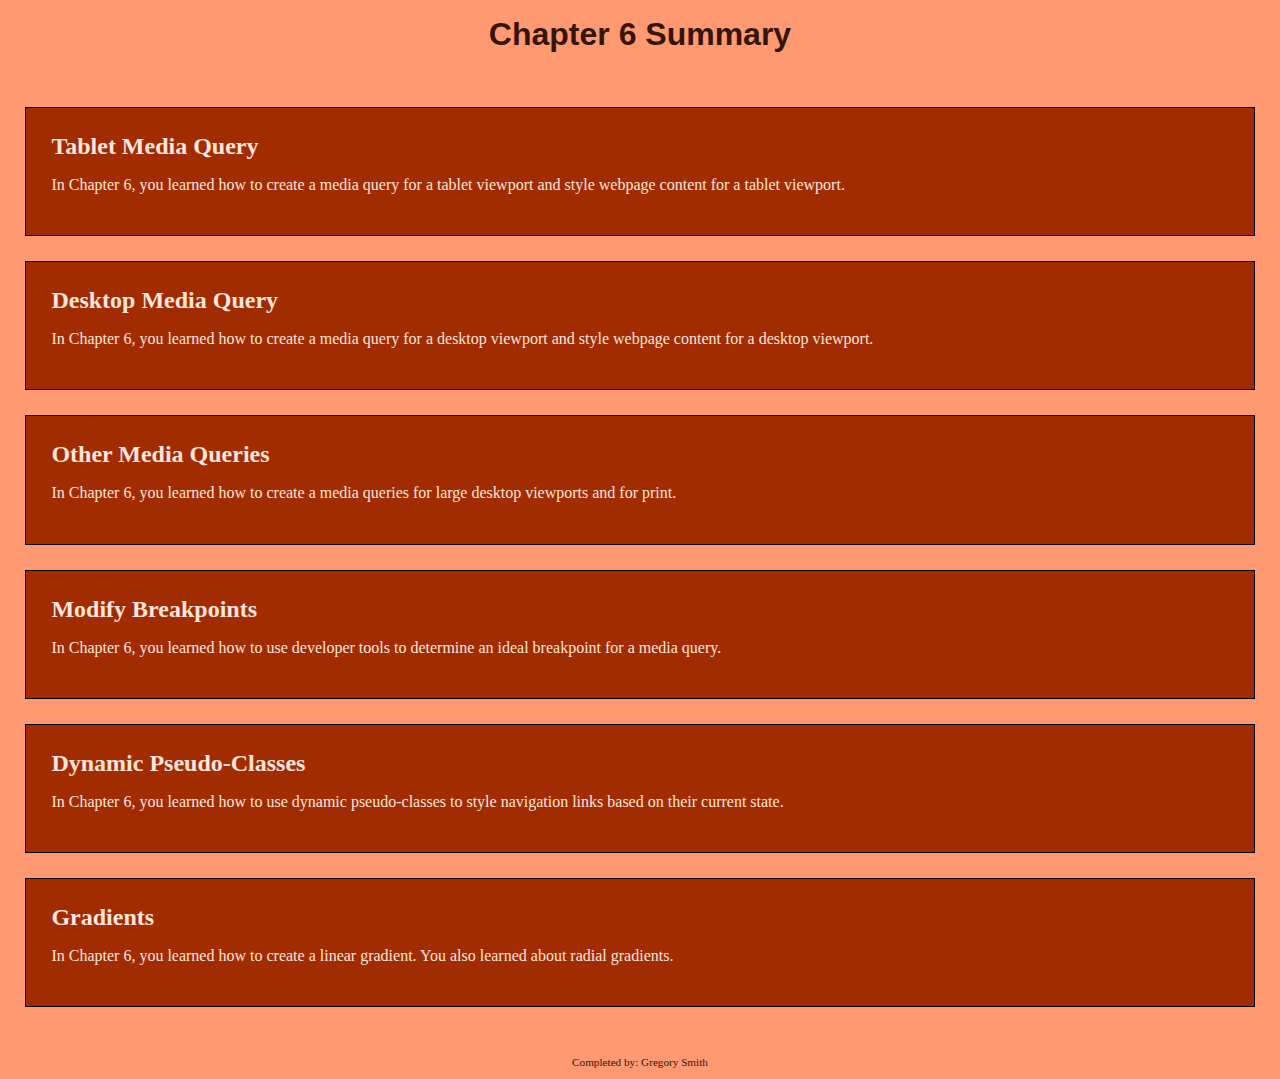
<file: AnalyzeApplyExtend/apply/index.html>
<!DOCTYPE html>
<!-- Student's Name Gregory Smith,
 Today's Date 10/13/2022-->
<html lang="en">
<head>
	<title>Chapter 6</title>
	<meta charset="utf-8">
    <link rel="stylesheet" href="css/apply06.css">
	<meta name="viewport" content="width=device-width, initial-scale=1">
</head>
<body>

	<div id="container">

        <!-- Use the header area for the website name or logo -->
        <header>
            <h1>Chapter 6 Summary</h1>
        </header>

        <!-- Use the main area to add the main content of the webpage -->
        <main>

            <article>

                <h2>Tablet Media Query</h2>
                <p>In Chapter 6, you learned how to create a media query for a tablet viewport and style webpage content for a tablet viewport.</p>

            </article>

            <article>

                <h2>Desktop Media Query</h2>
                <p>In Chapter 6, you learned how to create a media query for a desktop viewport and style webpage content for a desktop viewport.</p>

            </article>

            <article>

                <h2>Other Media Queries</h2>
                <p>In Chapter 6, you learned how to create a media queries for large desktop viewports and for print.</p>

            </article>

            <article>

                <h2>Modify Breakpoints</h2>
                <p>In Chapter 6, you learned how to use developer tools to determine an ideal breakpoint for a media query.</p>

            </article>

            <article>

                <h2>Dynamic Pseudo-Classes</h2>
                <p>In Chapter 6, you learned how to use dynamic pseudo-classes to style navigation links based on their current state.</p>

            </article>

            <article>

                <h2>Gradients</h2>
                <p>In Chapter 6, you learned how to create a linear gradient. You also learned about radial gradients.</p>

            </article>

        </main>

        <!-- Use the footer area to add webpage footer content -->
        <footer>
            <p>Completed by: Gregory Smith</p>
        </footer>

	</div>

</body>
</html>
</file>
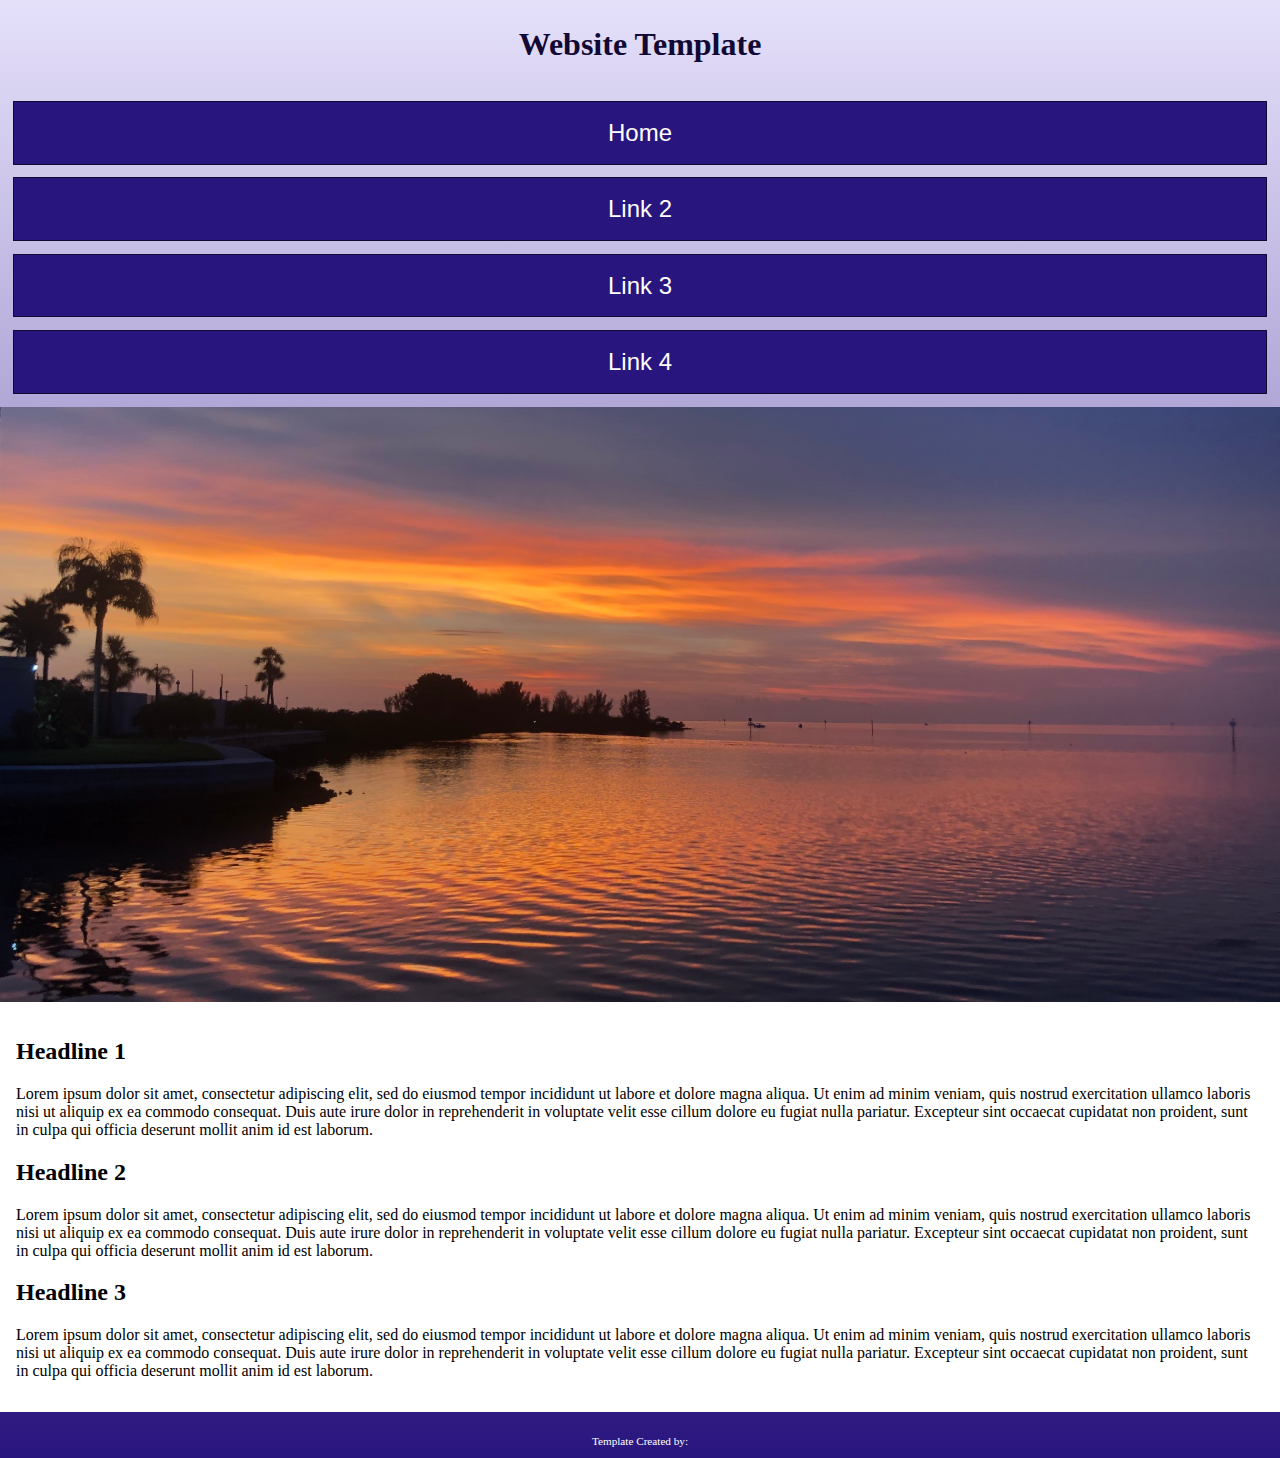
<file: AnalyzeApplyExtend/analyze/analyze06.html>
<!DOCTYPE html>
<!--
    Student's Name: Gregory Smith
    Date:10/13/2022
-->
<html lang="en">
<head>
	<title>Template</title>
	<meta charset="utf-8">
    <link rel="stylesheet" href="css/styles06.css">
	<meta name="viewport" content="width=device-width, initial-scale=1">
</head>
<body>

	<div id="container">

	<!-- Use the header area for the website name or logo -->
	<header>
		<h1>Website Template</h1>
	</header>

    <!-- Use the nav area to add hyperlinks to other pages within the website -->
	<nav>
		<ul>
			<li><a href="index.html">Home</a></li>
			<li><a href="#">Link 2</a></li>
			<li><a href="#">Link 3</a></li>
			<li><a href="#">Link 4</a></li>
		</ul>
	</nav>

    <div id="hero" class="tablet-desktop">
        <img src="images/sunset.jpg" alt="sunset on the water">
    </div>

	<!-- Use the main area to add the main content of the webpage -->
	<main>


        <div class id="col-content">

            <h2>Headline 1</h2>

            <p>Lorem ipsum dolor sit amet, consectetur adipiscing elit, sed do eiusmod tempor incididunt ut labore et dolore magna aliqua. Ut enim ad minim veniam, quis nostrud exercitation ullamco laboris nisi ut aliquip ex ea commodo consequat. Duis aute irure dolor in reprehenderit in voluptate velit esse cillum dolore eu fugiat nulla pariatur. Excepteur sint occaecat cupidatat non proident, sunt in culpa qui officia deserunt mollit anim id est laborum.</p>

        </div>

        <div class id="col-content">

            <h2>Headline 2</h2>

            <p>Lorem ipsum dolor sit amet, consectetur adipiscing elit, sed do eiusmod tempor incididunt ut labore et dolore magna aliqua. Ut enim ad minim veniam, quis nostrud exercitation ullamco laboris nisi ut aliquip ex ea commodo consequat. Duis aute irure dolor in reprehenderit in voluptate velit esse cillum dolore eu fugiat nulla pariatur. Excepteur sint occaecat cupidatat non proident, sunt in culpa qui officia deserunt mollit anim id est laborum.</p>

        </div>

        <div class id="col-content">

            <h2>Headline 3</h2>

            <p>Lorem ipsum dolor sit amet, consectetur adipiscing elit, sed do eiusmod tempor incididunt ut labore et dolore magna aliqua. Ut enim ad minim veniam, quis nostrud exercitation ullamco laboris nisi ut aliquip ex ea commodo consequat. Duis aute irure dolor in reprehenderit in voluptate velit esse cillum dolore eu fugiat nulla pariatur. Excepteur sint occaecat cupidatat non proident, sunt in culpa qui officia deserunt mollit anim id est laborum.</p>

        </div>

	</main>

	<!-- Use the footer area to add webpage footer content -->
	<footer>
		<p>Template Created by: </p>
	</footer>

	</div>

</body>
</html>
</file>
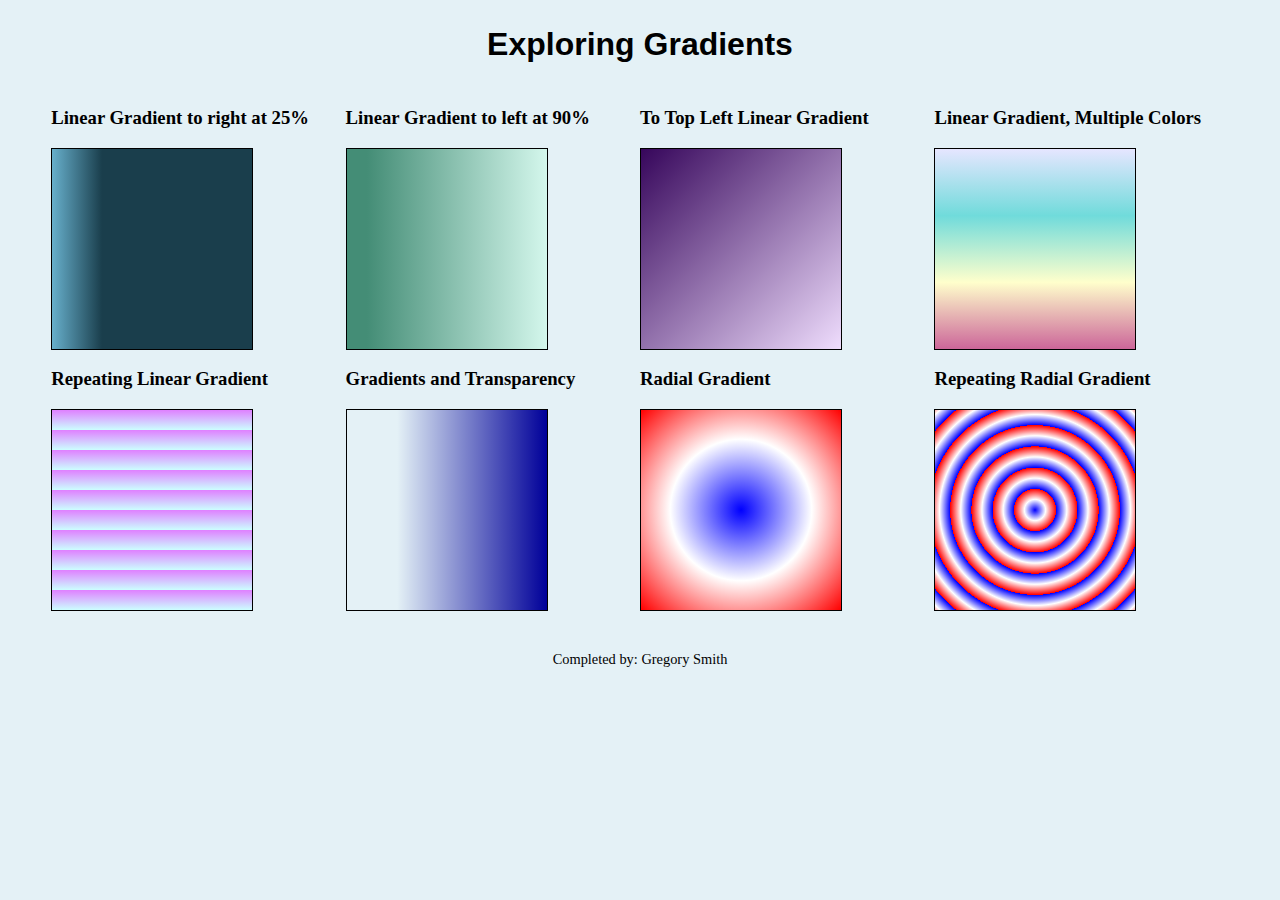
<file: AnalyzeApplyExtend/extend/extend06.html>
<!DOCTYPE html>
<!--
    Student's Name: Gregory Smith
    Date: 10/13/2022
-->
<html lang="en">
<head>
	<title>Gradients</title>
	<meta charset="utf-8">
    <link rel="stylesheet" href="css/styles06.css">
	<meta name="viewport" content="width=device-width, initial-scale=1">
</head>
<body>

	<div id="container">

        <!-- Use the header area for the website name or logo -->
        <header>
            <h1>Exploring Gradients</h1>
        </header>

        <main>

            <div class="columns">
                <h3>Linear Gradient to right at 25%</h3>
                <div class="box gradient1"></div>
            </div>

            <div class="columns">
                <h3>Linear Gradient to left at 90%</h3>
                <div class="box gradient2"></div>
            </div>

            <div class="columns">
                <h3>To Top Left Linear Gradient</h3>
                <div class="box gradient3"></div>
            </div>

            <div class="columns">
                <h3>Linear Gradient, Multiple Colors</h3>
                <div class="box gradient4"></div>
            </div>

            <div class="columns">
                <h3>Repeating Linear Gradient</h3>
                <div class="box gradient5"></div>
            </div>

            <div class="columns">
                <h3>Gradients and Transparency</h3>
                <div class="box gradient6"></div>
            </div>

            <div class="columns">
                <h3>Radial Gradient</h3>
                <div class="box gradient7"></div>
            </div>

            <div class="columns">
                <h3>Repeating Radial Gradient</h3>
                <div class="box gradient8"></div>
            </div>

        </main>

        <!-- Use the footer area to add webpage footer content -->
        <footer>
            <p>Completed by: Gregory Smith</p>
        </footer>

	</div>

</body>
</html>
</file>
<file: AnalyzeApplyExtend/apply/css/apply06.css>
/*
Author:Gregory Smith
Date: 10/13/2022
File Name: apply06.css
*/

/* CSS Reset */
body, header, nav, main, footer, h1, div, article, h2 {
    margin: 0;
    padding: 0;
    border: 0;
}

/* Style rules for body */
body {
	background-color: #fe9972;
}

/* Style rules for mobile viewport */

/* Style rule for the header element */
header {
	font-family: Verdana, Arial, sans-serif;
	margin: 1em;
	text-align: center;
    color: #341509;
}

/* Style rules for the main content  */
main {
    padding: 1%;
}

article {
    background-color: #a22c02;
    color: #ffe5dc;
    padding: 2%;
    margin: 2% 1%;
    border: 1px solid #000;
}

/* Style rule for the footer element */
footer {
	font-size: .70em;
	text-align: center;
    color: #341509;
}

/* style rules for tablet viewport */
@media screen and print (min-width: 481px) {
#article{
 width: 43%;
 float: left;
height: 160px;
}
footer{
  float: left;
}
}

/* Media query for desktop viewport  */
@media screen (min-width: 900){
  #article{
    width: 27%;
    height: 140px;


  }
  a:hover{
    background-color: #ffe5dc;
    color: #a22c02;
  }
  body{
    background-color: linear-gradient(to left, #fe9972, #ffe5dc);
  }
}
</file>
<file: AnalyzeApplyExtend/analyze/css/styles06.css>
/*
    Student Name: Gregory Smith
	File Name: styles06.css
	Current Date: 10/13/2022
*/

/* CSS reset */
body, header, nav, main, footer, img, h1, h3, ul {
    margin: 0;
    padding: 0;
    border: 0;
}

/* Style rule for body and images */
body {

    background: linear-gradient(#e5e0fa, #29157e);
}

img {
    max-width: 100%;
    display: block;
}

/* Styles for Mobile Layout */

/* Hide tablet-desktop content */
    .tablet-desktop {
        display: none;
    }

/* Style rule for the header */
header {
	padding: 2%;
	color: #110934;
	text-align: center;
}

/* Style rules for navigation area */
nav ul {
    list-style-type: none;
    text-align: center;
}

nav li {
    font-size: 1.5em;
    font-family: Arial, sans-serif;
    border-radius: 5px;
    border: 1px solid #110934;
    margin: 1%;
    background-color: #29157e;
}

nav li a {
    display: block;
    color: #fff;
    padding: 0.5em 1em;
    text-decoration: none;
}

/* Style rules for the main content  */
main {
	display: block;
	font-family: Georgia, "Times New Roman", sans-serif;
	font-size: 1em;
	padding: 1em;
	background-color: #FFFFFF;
	border-top: solid 0.2em #110934;
	border-bottom: solid 0.2em #110934;
}

/* Style rule for footer */
footer {
	font-size: .70em;
	text-align: center;
	margin-top: 2em;
    color: #fff;
}

/* Media Query for Tablet Viewport */
@media screen and (min-width: 481px), print {

  /* style rules tablet-desktop class */
  .tablet-desktop{
    display: block;









    /* Tablet Viewport: Style rules for nav area */
    nav li {
        display: inline-block;
        margin: 0.5%;
    }

    nav li a {
        padding: 0.1em 1em;
    }

}

/* Media Query for Desktop Viewport */
@media screen and (min-width: 769px), print {

    /* Desktop Viewport: Style rules for nav */
    nav li {
        border-radius: 0;
    }

    nav li a {
        display: inline-block;
        padding: 0.7em;
    }

    /* Desktop Viewport: Style rules for the main content */
    main {
        border-style: none;
        margin-bottom: 1em 0;
        overflow: auto;
    }

    .col-content{
      width: 30%;
      float: left;
      padding: 1.5%;
    }

    /* Desktop Viewport: Style rule for footer */
    footer {
        clear: left;
    }

    /* style rules for header element desktop viewport */
    .header{
      width: 25%;
      float: left;
    }

  nav li a:hover{
    color: #4424d6;
    background-color: #e5e0fa;
  }


}

/* media Query for large desktop viewport */
@media screen and (min-width: 1441px), print{
  #container{
    width: 1440px;
    margin-top: zero;
    margin-bottom: zero;
    margin-left: auto;
    margin-right: auto;
  }
}
</file>
<file: AnalyzeApplyExtend/extend/css/styles06.css>
/*
Student: Gregory Smith
Date:10/13/2022
File Name: styles06.css
*/

/* CSS Reset */
body, header, main, footer, h1, div {
    margin: 0;
    padding: 0;
    border: 0;
}

/* Style rule for body */
body {
	background-color: #e4f1f6;
}

/* Style rules for header */
header {
	padding: 2%;
	text-align: center;
}

h1 {
    font-family: Verdana, Arial, serif;
}

/* Style rules for main content */

main {
    margin: 0 4%;
}

.box {
    border: 1px solid #000;
    height: 200px;
    width: 200px;
}

/* Gradient style rules */
.gradient1{
  background: linear-gradient(to right, #67afcb, #1a3e4c 25%);
}

.gradient2{
  background: linear-gradient(to left, #d4f7ec, #448d76 90%);
}

.gradient3{
  background: linear-gradient(to top Left, #efddfd, #36065b);
}

.gradient4{
  background: linear-gradient(#e6e6ff, #70dbdb, #ffffcc, #cc6699);
}

.gradient5{
  background: repeating-linear-gradient(#df80ff 10%, #ccffff 20%
    );
}

.gradient6{
  background: linear-gradient(to right, rgba(0,0,153,0) 25%, rgba(0,0,153,1) );
}

.gradient7{
  background: radial-gradient(#0000ff, #fff, #ff0000);

}

.gradient8{
  background: repeating-radial-gradient(#0000ff, #fff, #ff0000 15%);
}
/* Style rule for footer */
footer {
	font-size: .90em;
	text-align: center;
	padding: 2%;
    clear: left;
}

/* Media Query for Tablet Viewports */
@media screen and (min-width: 481px) {

    .columns {
        width: 50%;
        float: left;
    }

}

/* Media Query for Desktop Viewports */
@media screen and (min-width: 1200px) {

    .columns {
        width: 25%;
    }

}
</file>
